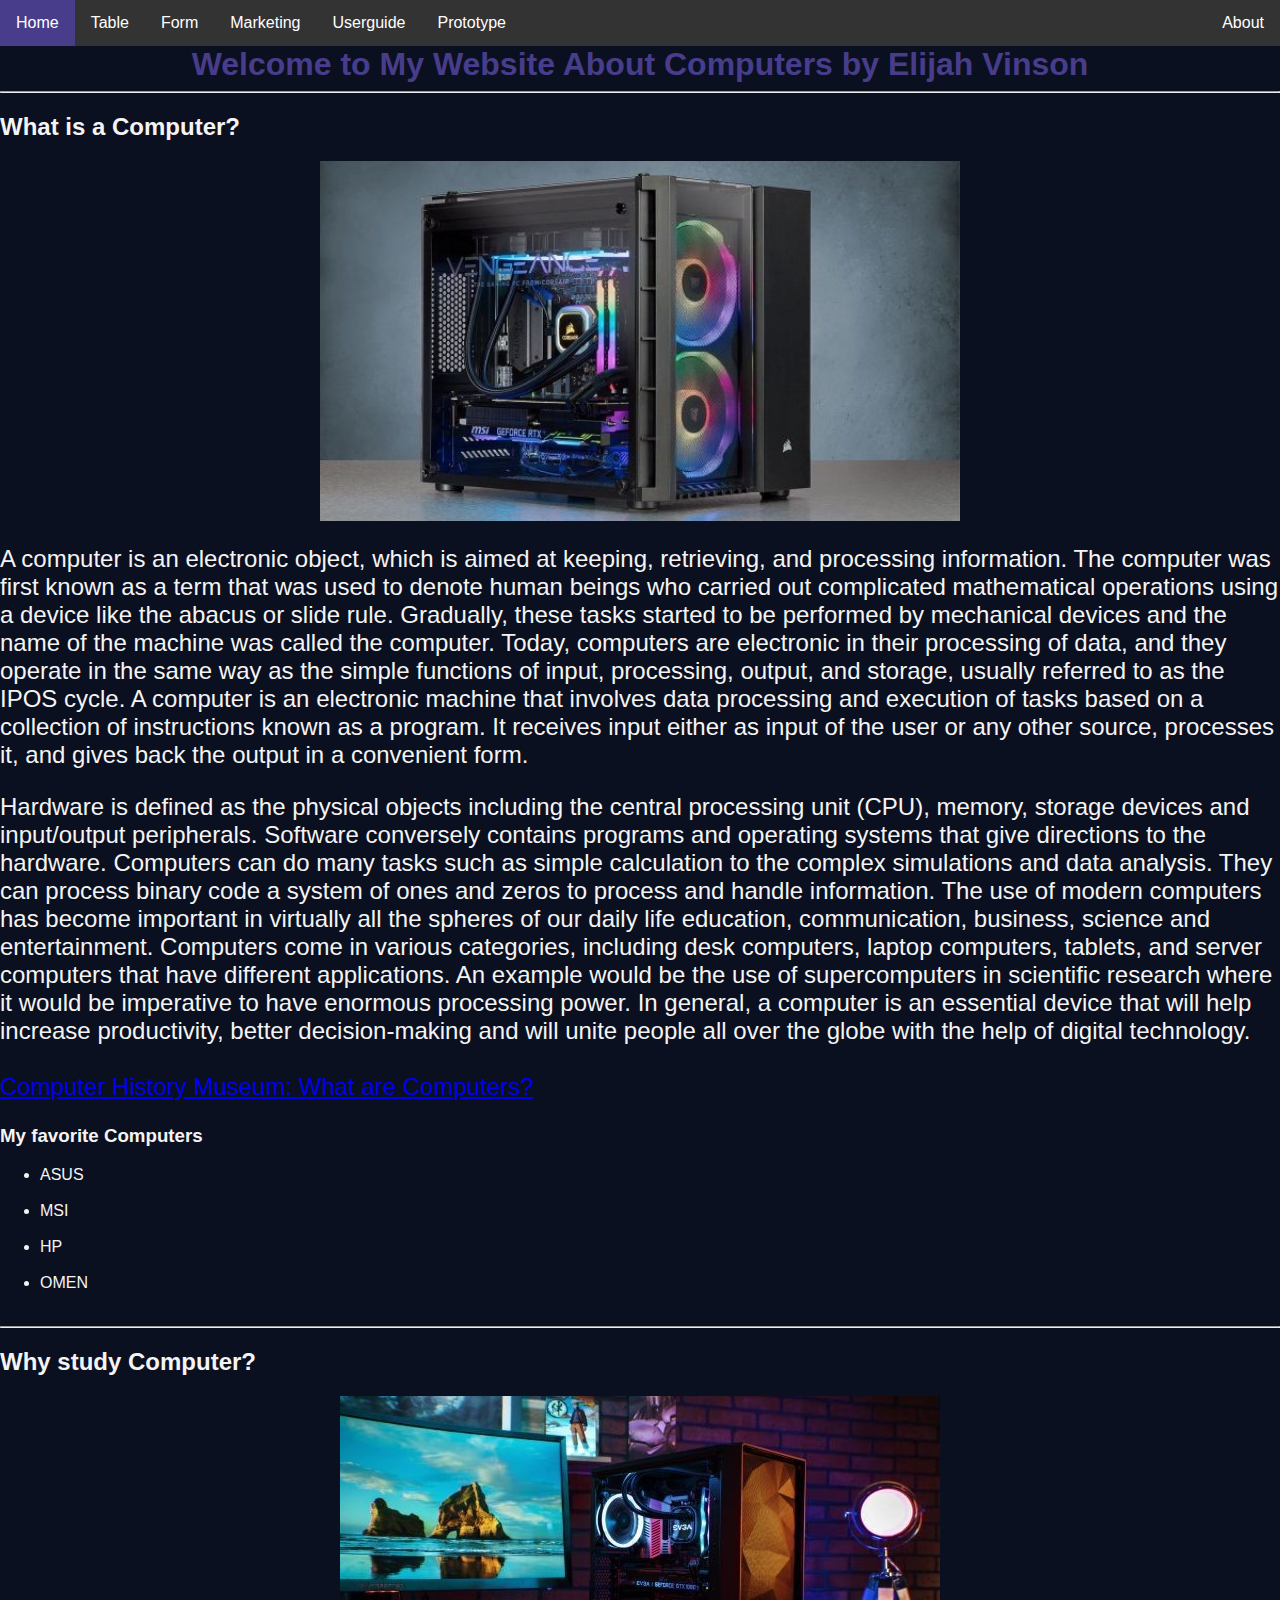
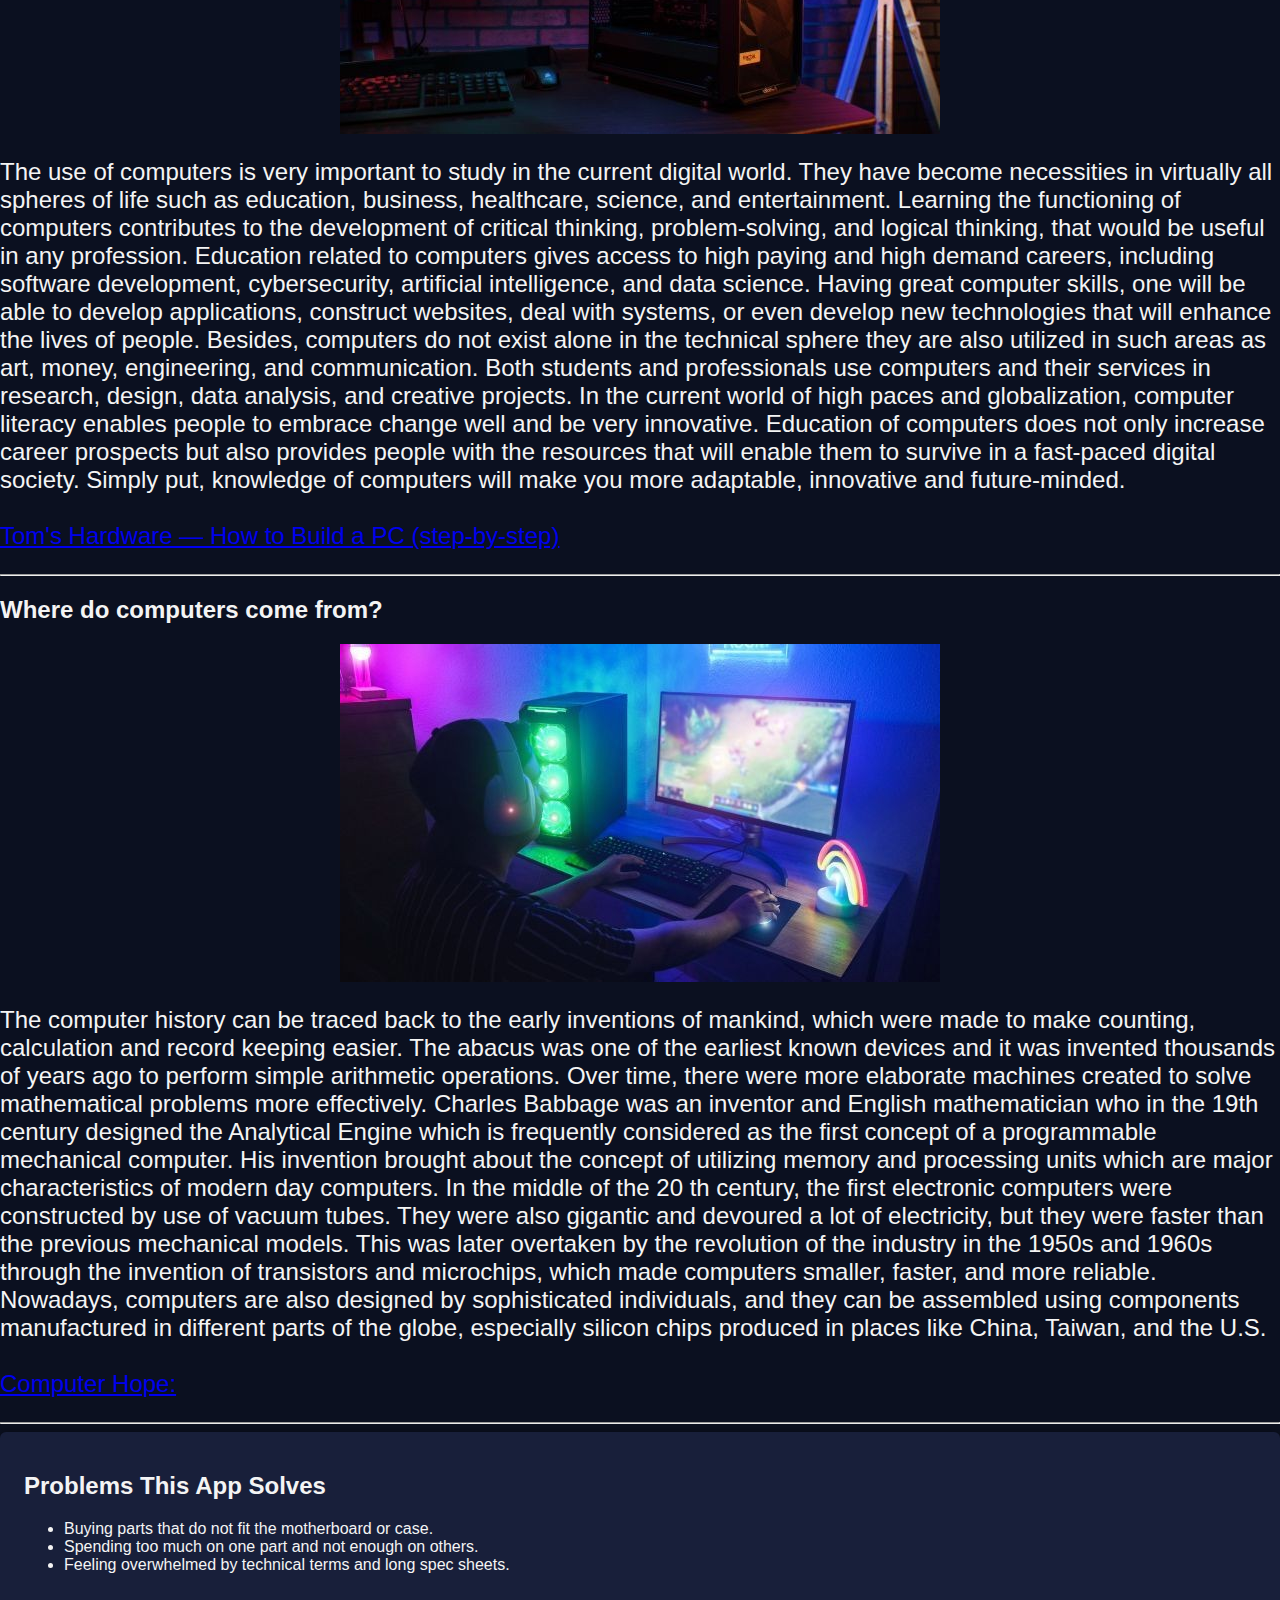
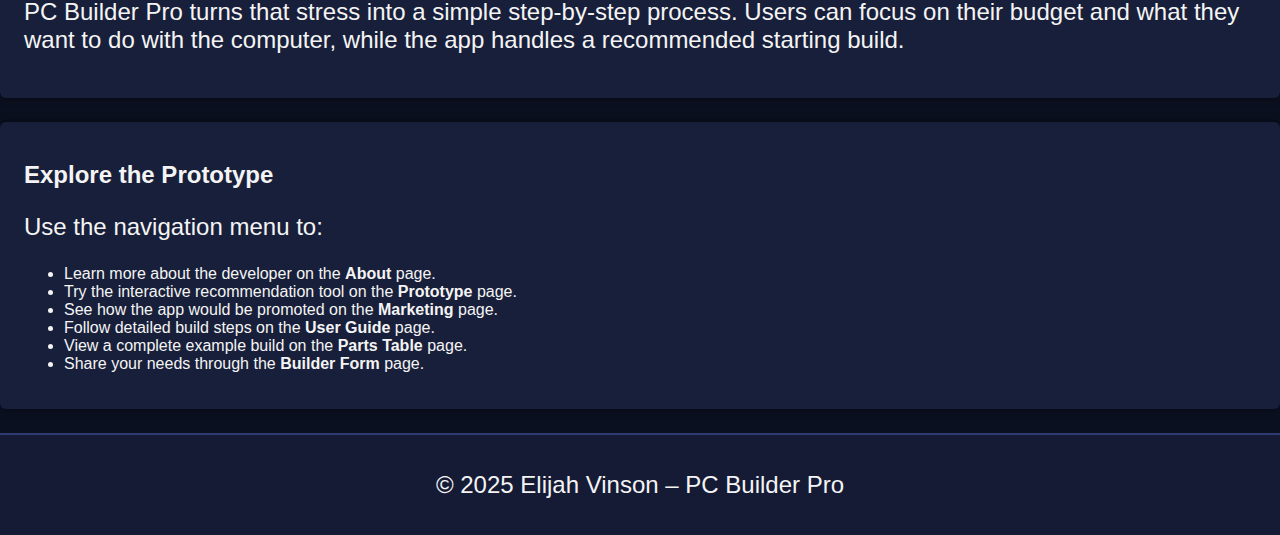
<file: index.html>
<!DOCTYPE html>
<html lang="en">
    <head>
		<title>Computers</title>
		<meta charset="UTF-8">
		<meta name="description" content="This is a website explains key computer components, how they work together, and beginner friendly tips for planning and building a PC.">
		<meta name="keywords" content="computers, PC building, CPU, GPU, RAM, SSD, motherboard, power supply, Elijah Vinson">
		<meta name="author" content="Elijah Vinson">
		<meta name="viewport" content="width=device-width, initial-scale.0">
		<link rel="stylesheet" href="VinsonElijahStylesheet.css">
   </head>
   <body>
		<ul class="menu">
			<li class="menu active"><a href="index.html">Home</a></li>
			<li class="menu"><a href="Table.html">Table</a></li>
			<li style="float:right" class="menu"><a href="About.html">About</a></li>
			<li class="menu"><a href="Form.html">Form</a></li>
			<li class="menu"><a href="Marketing.html">Marketing</a></li>
			<li class="menu"><a href="Userguide.html">Userguide</a></li>
			<li class="menu"><a href="Prototype.html">Prototype</a></li>
		</ul>
        <h1>Welcome to My Website About Computers by Elijah Vinson</h1>
		<hr>
		<h2>What is a Computer?</h2>
		<a href="https://www.pcgamer.com/best-gaming-pc/">
			<img class="center" src="Images/gamingpcbuilt.jpeg" alt="A custom-built gaming PC with RGB lighting" width="600" height="338">
		</a>
		<p>A computer is an electronic object, which is aimed at keeping, retrieving, and processing information.
		The computer was first known as a term that was used to denote human beings who carried out complicated 
		mathematical operations using a device like the abacus or slide rule. Gradually, these tasks started to 
		be performed by mechanical devices and the name of the machine was called the computer. Today, computers 
		are electronic in their processing of data, and they operate in the same way as the simple functions of 
		input, processing, output, and storage, usually referred to as the IPOS cycle. A computer is an electronic 
		machine that involves data processing and execution of tasks based on a collection of instructions known as a program. 
		It receives input either as input of the user or any other source, processes  it, and gives back the output in a convenient form.
		</p>
		
		<P>Hardware is defined as the physical objects including the central processing unit (CPU), memory, storage devices and input/output 
		peripherals. Software conversely contains programs and operating systems that give directions to the hardware. Computers
		can do many tasks such as simple calculation to the complex simulations and data analysis. They can process binary code a 
		system of ones and zeros to process and handle information. The use of modern computers has become important in virtually 
		all the spheres of our daily life education, communication, business, science and entertainment. Computers come in various 
		categories, including desk computers, laptop computers, tablets, and server computers that have different applications. An 
		example would be the use of supercomputers in scientific research where it would be imperative to have enormous processing 
		power. In general, a computer is an essential device that will help increase productivity, better decision-making and will 
		unite people all over the globe with the help of digital technology.<br><br>
	    <a href="https://computerhistory.org" target="_blank">Computer History 
		Museum: What are Computers?</a>
		</P>
		<h3>My favorite Computers</h3>
		<ul>
			<li>ASUS<br><br></li>
			<li>MSI<br><br></li>
			<li>HP<br><br></li>
			<li>OMEN<br><br></li>
		</ul>
		<hr>
		<h2>Why study Computer?</h2>
		<a href="https://ar.inspiredpencil.com/pictures-2023/cool-gaming-computers">
			<img src="Images/gamingsetup.jpeg" alt="A gaming setup with monitor, keyboard, and PC" width="600" height="338">
		</a>
		<p>The use of computers is very important to study in the current digital world. They have become necessities in virtually all
		spheres of life such as education, business, healthcare, science, and entertainment. Learning the functioning of computers contributes 
		to the development of critical thinking, problem-solving, and logical thinking, that would be useful in any profession. Education related 
		to computers gives access to high paying and high demand careers, including software development, cybersecurity, artificial intelligence,
		and data science. Having great computer skills, one will be able to develop applications, construct websites, deal with systems, or even 
		develop new technologies that will enhance the lives of people. Besides, computers do not exist alone in the technical sphere they are also 
		utilized in such areas as art, money, engineering, and communication. Both students and professionals use computers and their services in 
		research, design, data analysis, and creative projects. In the current world of high paces and globalization, computer literacy enables people 
		to embrace change well and be very innovative. Education of computers does not only increase career prospects but also provides people with 
		the resources that will enable them to survive in a fast-paced digital society. Simply put, knowledge of computers will make you more adaptable,
		innovative and future-minded.<br><br>
		<a href="https://www.tomshardware.com/how-to/build-a-pc" target="_blank" rel="noopener">Tom's Hardware — How to Build a PC (step-by-step)</a>
		</p>
		<hr>
		<h2>Where do computers come from?</h2>
		<a href="https://www.cnn.com/cnn-underscored/electronics/best-pc-games">
		<img src="Images/pcgameslead.jpeg" alt="Person playing PC games on a gaming desktop" width="600" height="338">
		</a>
		<p>The computer history can be traced back to the early inventions of mankind, which were made to make counting, calculation and record keeping
		easier. The abacus was one of the earliest known devices and it was invented thousands of years ago to perform simple arithmetic operations. 
		Over time, there were more elaborate machines created to solve mathematical problems more effectively. Charles Babbage was an inventor and English 
		mathematician who in the 19th century designed the Analytical Engine which is frequently considered as the first concept of a programmable mechanical 
		computer. His invention brought about the concept of utilizing memory and processing units which are major characteristics of modern day computers. In 
		the middle of the 20 th century, the first electronic computers were constructed by use of vacuum tubes. They were also gigantic and devoured a lot of 
		electricity, but they were faster than the previous mechanical models. This was later overtaken by the revolution of the industry in the 1950s and 1960s 
		through the invention of transistors and microchips, which made computers smaller, faster, and more reliable. Nowadays, computers are also designed by 
		sophisticated individuals, and they can be assembled using components manufactured in different parts of the globe, especially silicon chips produced in 
		places like China, Taiwan, and the U.S.<br><br>
		<a href="https://www.computerhope.com/jargon/c/computer.htm" target="_blank">Computer Hope:</a>
        </p>
		<hr>
   </body>
</html>
    <section class="card">
        <h2>Problems This App Solves</h2>
        <ul>
            <li>Buying parts that do not fit the motherboard or case.</li>
            <li>Spending too much on one part and not enough on others.</li>
            <li>Feeling overwhelmed by technical terms and long spec sheets.</li>
        </ul>
        <p>
            PC Builder Pro turns that stress into a simple step-by-step process. Users can focus on their budget
            and what they want to do with the computer, while the app handles a recommended starting build.
        </p>
    </section>

    <section class="card">
        <h2>Explore the Prototype</h2>
        <p>
            Use the navigation menu to:
        </p>
        <ul>
            <li>Learn more about the developer on the <strong>About</strong> page.</li>
            <li>Try the interactive recommendation tool on the <strong>Prototype</strong> page.</li>
            <li>See how the app would be promoted on the <strong>Marketing</strong> page.</li>
            <li>Follow detailed build steps on the <strong>User Guide</strong> page.</li>
            <li>View a complete example build on the <strong>Parts Table</strong> page.</li>
            <li>Share your needs through the <strong>Builder Form</strong> page.</li>
        </ul>
    </section>
</main>

<footer class="footer">
    <p>&copy; 2025 Elijah Vinson – PC Builder Pro</p>
</footer>

</body>
</html>
</file>
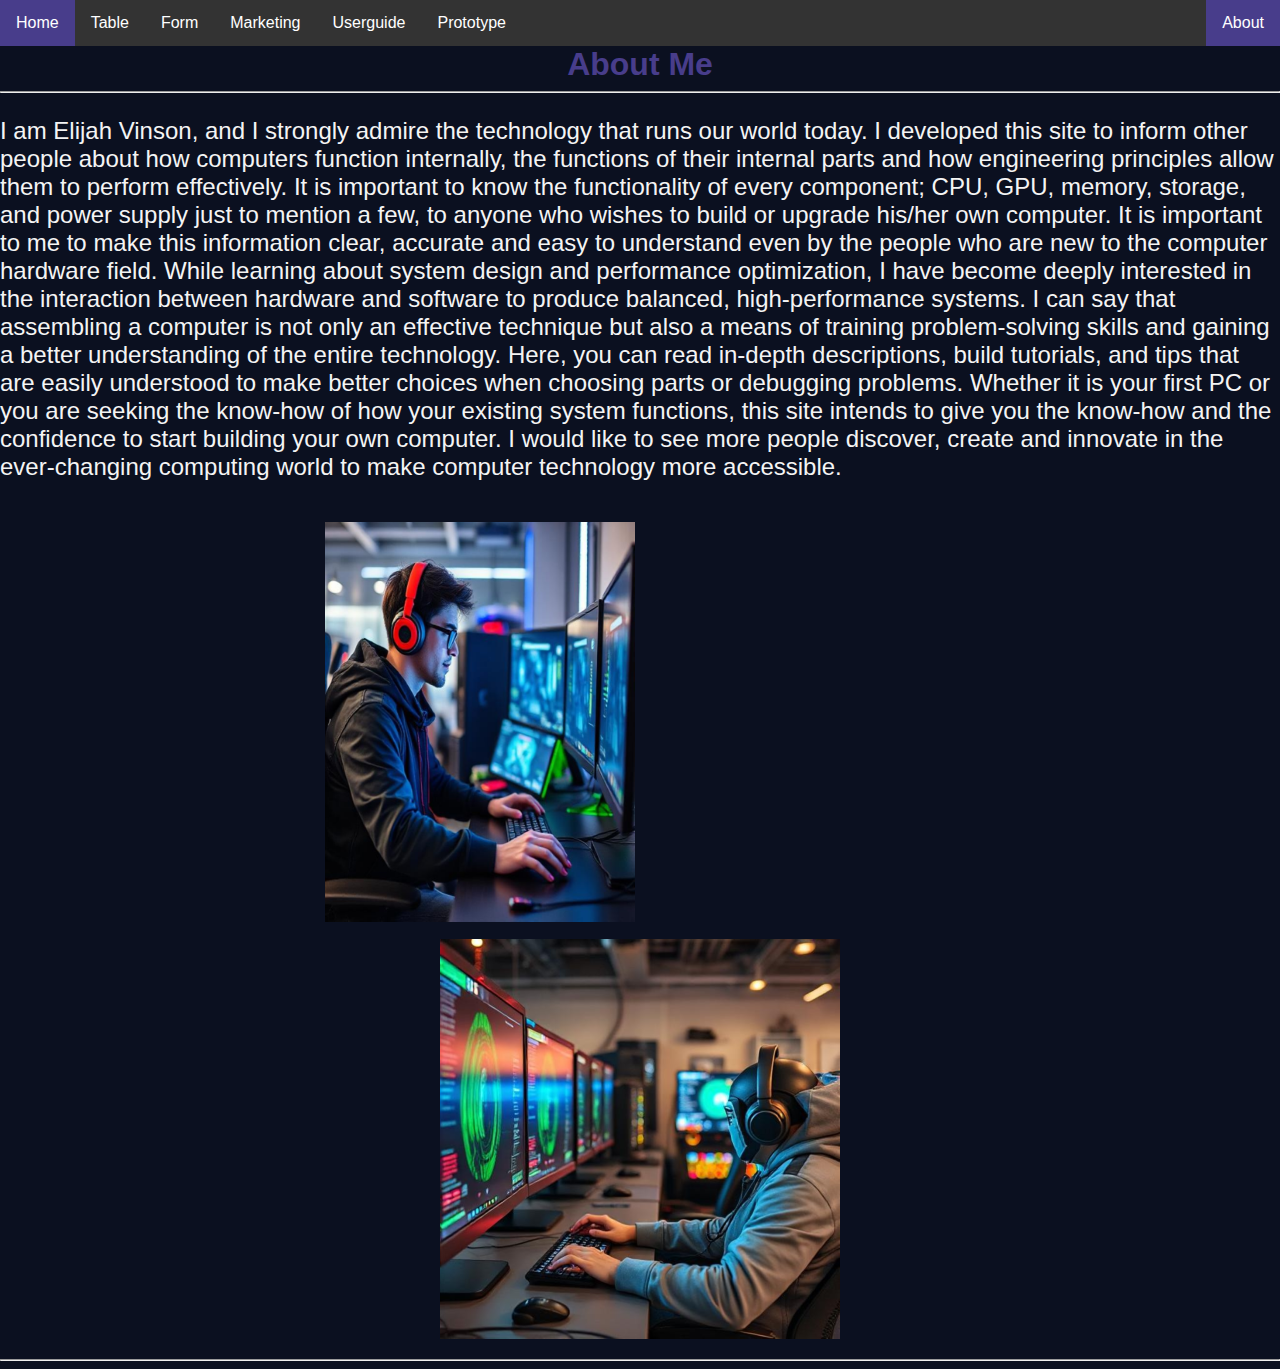
<file: About.html>
<!DOCTYPE html>
<html lang="en">
    <head>
		<title>Computers</title>
		<meta charset="UTF-8">
		<meta name="description" content="This is a website explains key computer components, how they work together, and beginner friendly tips for planning and building a PC.">
		<meta name="keywords" content="computers, PC building, CPU, GPU, RAM, SSD, motherboard, power supply, Elijah Vinson">
		<meta name="author" content="Elijah Vinson">
		<meta name="viewport" content="width=device-width, initial-scale.0">
		<link rel="stylesheet" href="VinsonElijahStylesheet.css">
   </head>
   <body>
		<ul class="menu">
			<li class="menu"><a href="index.html">Home</a></li>
			<li class="menu"><a href="Table.html">Table</a></li>
			<li style="float:right" class="menu active"><a href="About.html">About</a></li>
			<li class="menu"><a href="Form.html">Form</a></li>
			<li class="menu"><a href="Marketing.html">Marketing</a></li>
			<li class="menu"><a href="Userguide.html">Userguide</a></li>
			<li class="menu"><a href="Prototype.html">Prototype</a></li>
		</ul>
        <h1>About Me</h1>
		<hr>
		<p>I am Elijah Vinson, and I strongly admire the technology that runs our world today. 
		I developed this site to inform other people about how computers function internally,
		the functions of their internal parts and how engineering principles allow them to
		perform effectively. It is important to know the functionality of every component; 
		CPU, GPU, memory, storage, and power supply just to mention a few, to anyone who wishes 
		to build or upgrade his/her own computer. It is important to me to make this information 
		clear, accurate and easy to understand even by the people who are new to the computer 
		hardware field. While learning about system design and performance optimization, I have
		become deeply interested in the interaction between hardware and software to produce
		balanced, high-performance systems. I can say that assembling a computer is not only an 
		effective technique but also a means of training problem-solving skills and gaining a better 
		understanding of the entire technology. Here, you can read in-depth descriptions, build tutorials,
		and tips that are easily understood to make better choices when choosing parts or debugging 
		problems. Whether it is your first PC or you are seeking the know-how of how your existing 
		system functions, this site intends to give you the know-how and the confidence to start 
		building your own computer. I would like to see more people discover, create and innovate
		in the ever-changing computing world to make computer technology more accessible.</p>
		<div class="row center">
			<div class="column">
				<img src="Images/MeOnMyGamingComputer.png" 
				alt="A male competing in a gaming tournament using his gaming pc" 
				style="width:400px;height:400px;">
			</div>
			<div class="colum">
				<img src="Images/MeOnMyGamingComputer2.png" 
				alt="A custom-built gaming PC with RGB lighting" 
				style="width:400px;height:400px:">
				</div>
				</div>
			<hr>
   </body>
</html>
</file>
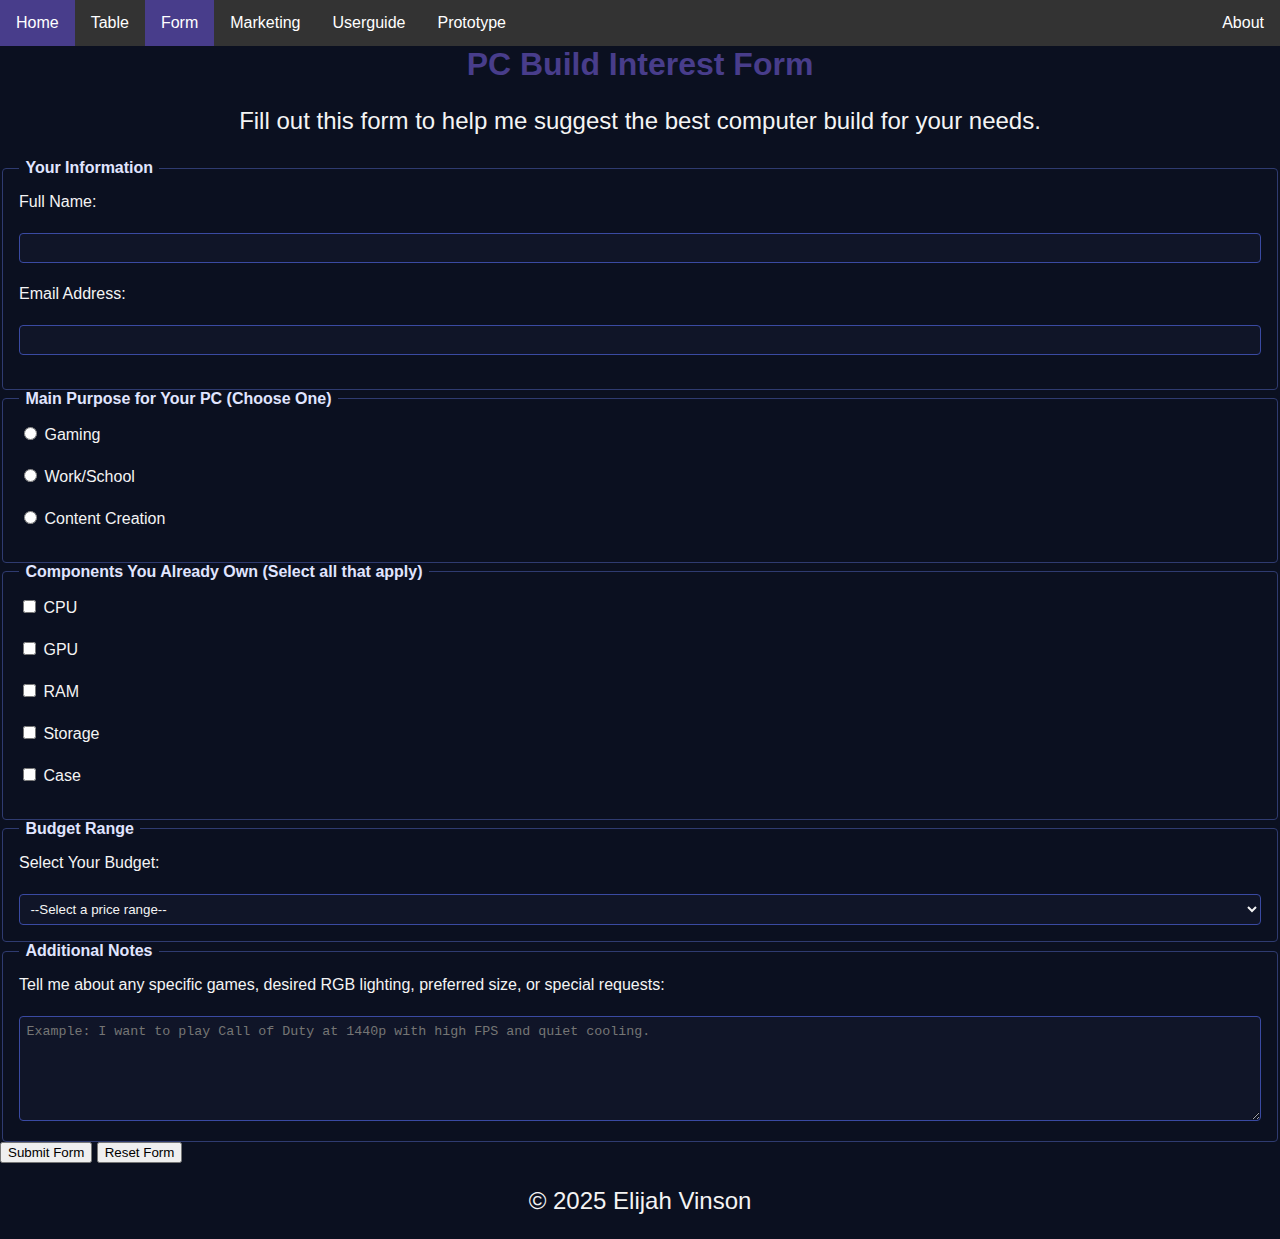
<file: Form.html>
<!DOCTYPE html>
<html lang="en">
    <head>
		<title>Computers</title>
		<meta charset="UTF-8">
		<meta name="description" content="This is a website explains key computer components, how they work together, and beginner friendly tips for planning and building a PC.">
		<meta name="keywords" content="computers, PC building, CPU, GPU, RAM, SSD, motherboard, power supply, Elijah Vinson">
		<meta name="author" content="Elijah Vinson">
		<meta name="viewport" content="width=device-width, initial-scale.0">
		<link rel="stylesheet" href="VinsonElijahStylesheet.css">
   </head>
   <body>
		<ul class="menu">
			<li class="menu"><a href="index.html">Home</a></li>
			<li class="menu"><a href="Table.html">Table</a></li>
			<li style="float:right" class="menu"><a href="About.html">About</a></li>
			<li class="menu active"><a href="Form.html">Form</a></li>
			<li class="menu"><a href="Marketing.html">Marketing</a></li>
			<li class="menu"><a href="Userguide.html">Userguide</a></li>
			<li class="menu"><a href="Prototype.html">Prototype</a></li>
		</ul>
		
  <h1>PC Build Interest Form</h1>
  <p style="text-align:center;">Fill out this form to help me suggest the best computer build for your needs.</p>

  <form action="https://httpbin.org/post" method="post">

    <!-- Textbox -->
    <fieldset>
      <legend>Your Information</legend>

      <label for="fullname">Full Name:</label><br>
      <input type="text" id="fullname" name="fullname" required><br><br>

      <label for="email">Email Address:</label><br>
      <input type="email" id="email" name="email" required><br><br>
    </fieldset>

    <!-- Radio buttons -->
    <fieldset>
      <legend>Main Purpose for Your PC (Choose One)</legend>
      <label><input type="radio" name="purpose" value="Gaming" required> Gaming</label><br>
      <label><input type="radio" name="purpose" value="Work"> Work/School</label><br>
      <label><input type="radio" name="purpose" value="Content Creation"> Content Creation</label><br>
    </fieldset>

    <!-- Checkboxes -->
    <fieldset>
      <legend>Components You Already Own (Select all that apply)</legend>
      <label><input type="checkbox" name="components" value="CPU"> CPU</label><br>
      <label><input type="checkbox" name="components" value="GPU"> GPU</label><br>
      <label><input type="checkbox" name="components" value="RAM"> RAM</label><br>
      <label><input type="checkbox" name="components" value="Storage"> Storage</label><br>
      <label><input type="checkbox" name="components" value="Case"> Case</label><br>
    </fieldset>

    <!-- Select list -->
    <fieldset>
      <legend>Budget Range</legend>
      <label for="budget">Select Your Budget:</label><br>
      <select id="budget" name="budget">
        <option value="" selected>--Select a price range--</option>
        <option value="600-800">$600 - $800</option>
        <option value="800-1000">$800 - $1,000</option>
        <option value="1000-1500">$1,000 - $1,500</option>
        <option value="1500plus">$1,500+</option>
      </select>
    </fieldset>

    <!-- Text Area -->
    <fieldset>
      <legend>Additional Notes</legend>
      <label for="notes">Tell me about any specific games, desired RGB lighting, preferred size, or special requests:</label><br>
      <textarea id="notes" name="notes" rows="6" cols="50" placeholder="Example: I want to play Call of Duty at 1440p with high FPS and quiet cooling."></textarea>
    </fieldset>

    <!-- Buttons -->
    <input type="submit" value="Submit Form">
    <input type="reset" value="Reset Form">
  </form>

  <footer>
    <p style="text-align:center;">&copy; 2025 Elijah Vinson</p>
  </footer>

</body>
</html>
</file>
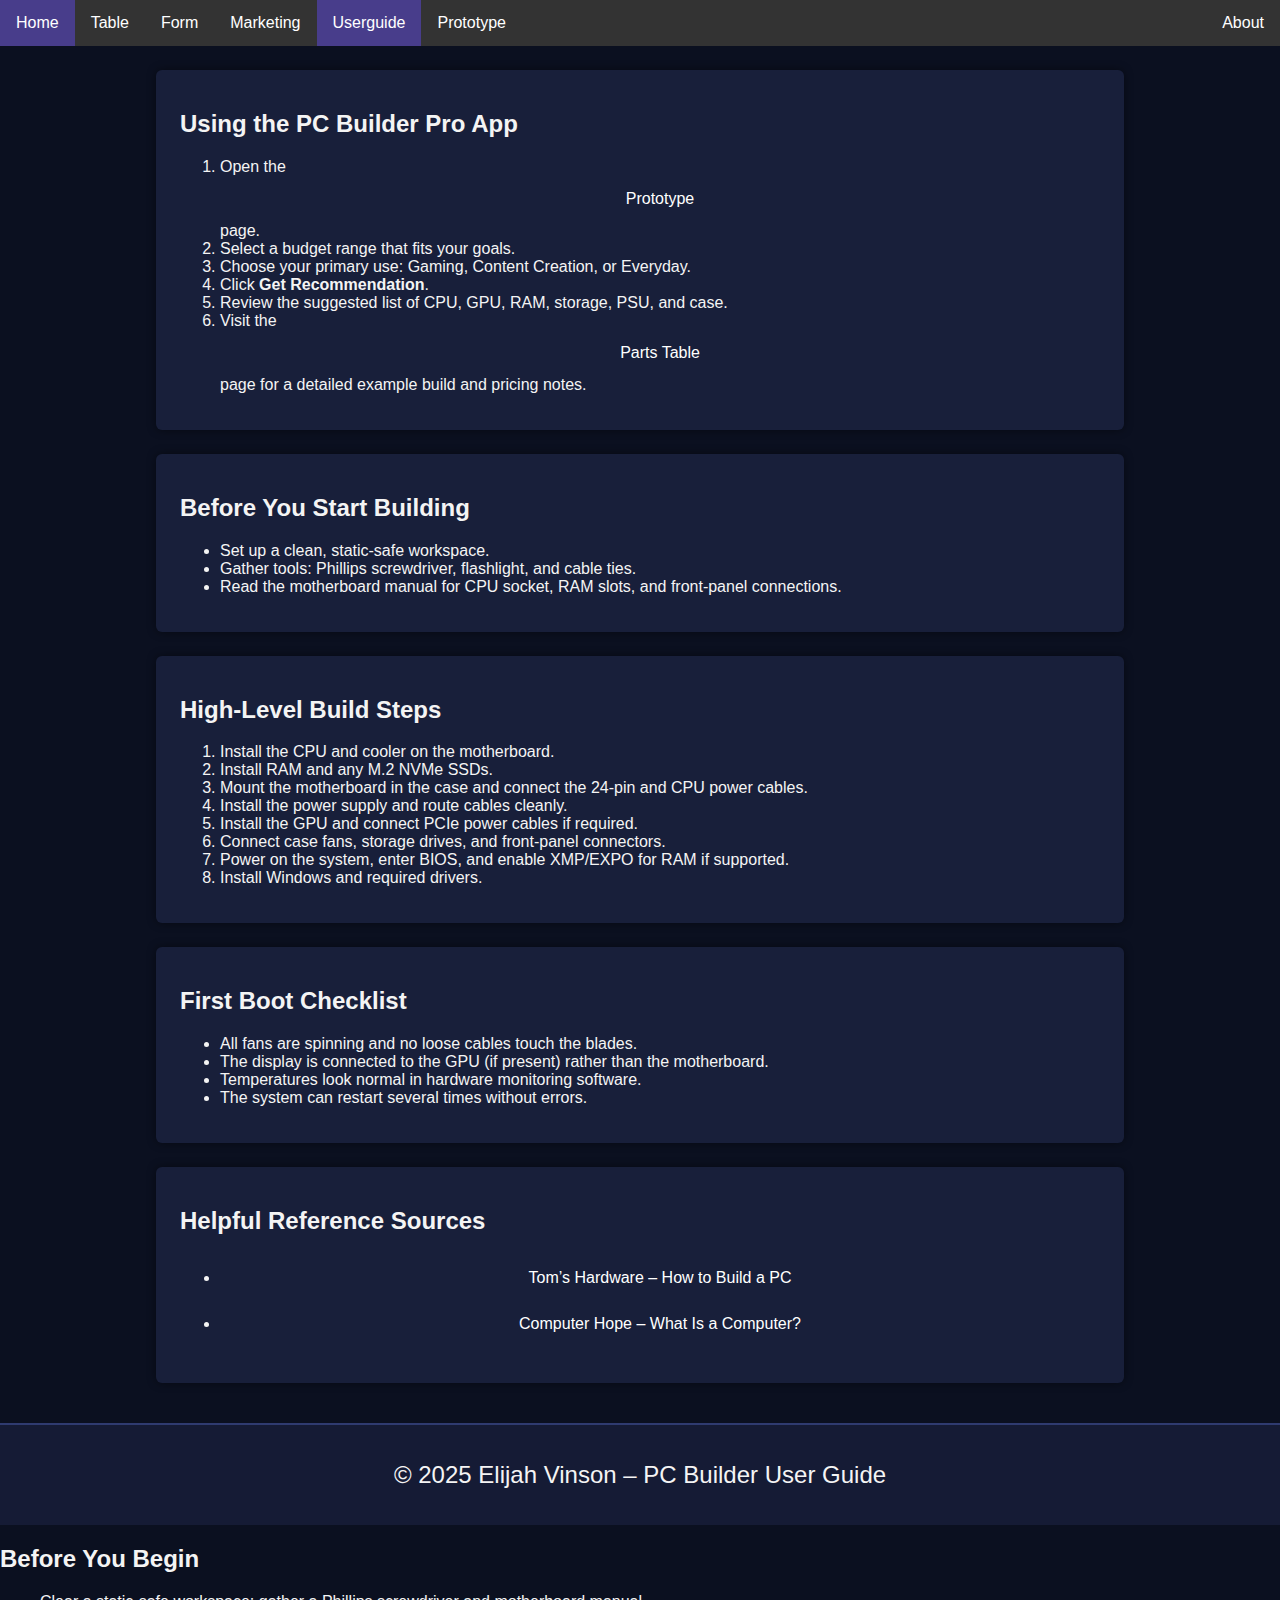
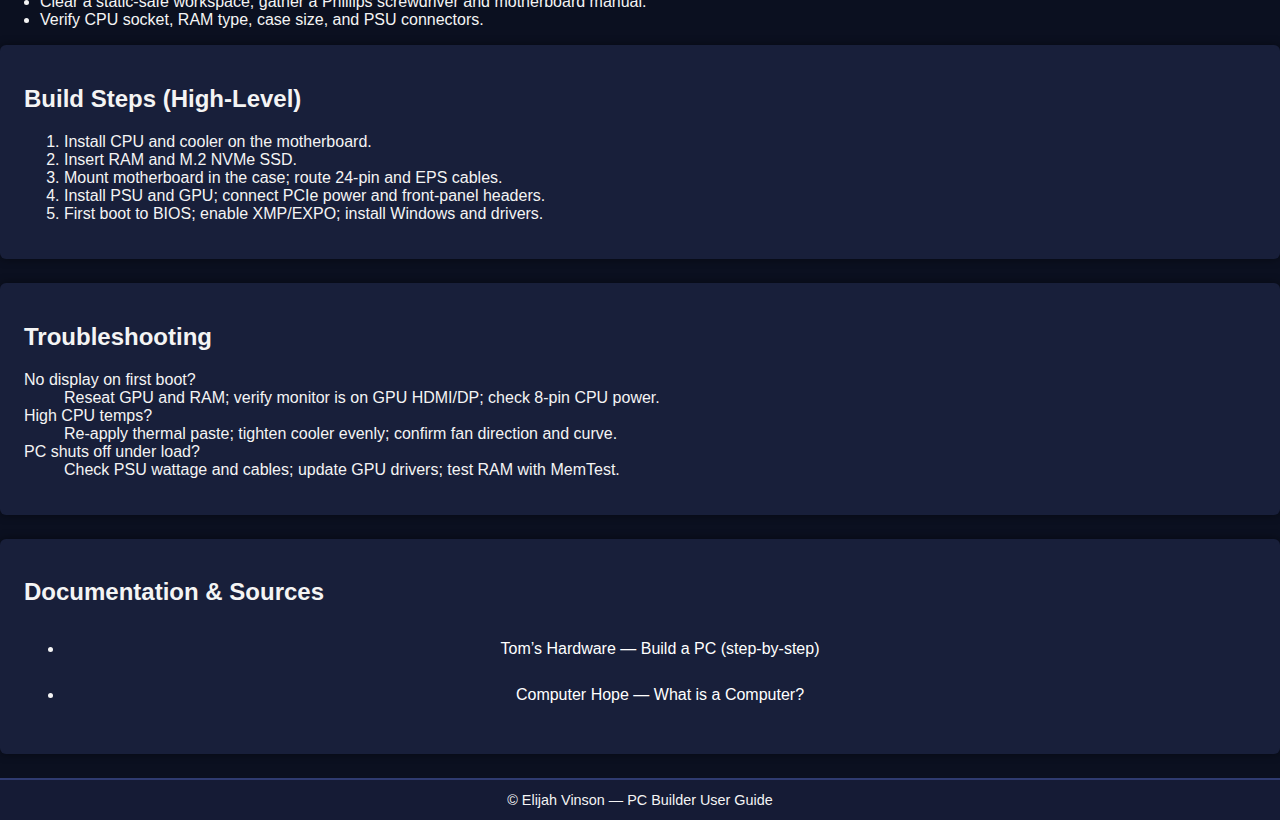
<file: Userguide.html>
<!DOCTYPE html>
<html lang="en">
    <head>
		<title>Computers</title>
		<meta charset="UTF-8">
		<meta name="description" content="This is a website explains key computer components, how they work together, and beginner friendly tips for planning and building a PC.">
		<meta name="keywords" content="computers, PC building, CPU, GPU, RAM, SSD, motherboard, power supply, Elijah Vinson">
		<meta name="author" content="Elijah Vinson">
		<meta name="viewport" content="width=device-width, initial-scale.0">
		<link rel="stylesheet" href="VinsonElijahStylesheet.css">
   </head>
   <body>
		<ul class="menu">
			<li class="menu"><a href="index.html">Home</a></li>
			<li class="menu"><a href="Table.html">Table</a></li>
			<li style="float:right" class="menu"><a href="About.html">About</a></li>
			<li class="menu"><a href="Form.html">Form</a></li>
			<li class="menu"><a href="Marketing.html">Marketing</a></li>
			<li class="menu active"><a href="Userguide.html">Userguide</a></li>
			<li class="menu"><a href="Prototype.html">Prototype</a></li>
		</ul>
		    </nav>
</header>

<main>
    <section class="card">
        <h2>Using the PC Builder Pro App</h2>
        <ol>
            <li>Open the <a href="Prototype.html">Prototype</a> page.</li>
            <li>Select a budget range that fits your goals.</li>
            <li>Choose your primary use: Gaming, Content Creation, or Everyday.</li>
            <li>Click <strong>Get Recommendation</strong>.</li>
            <li>Review the suggested list of CPU, GPU, RAM, storage, PSU, and case.</li>
            <li>Visit the <a href="Table.html">Parts Table</a> page for a detailed example build and pricing notes.</li>
        </ol>
    </section>

    <section class="card">
        <h2>Before You Start Building</h2>
        <ul>
            <li>Set up a clean, static-safe workspace.</li>
            <li>Gather tools: Phillips screwdriver, flashlight, and cable ties.</li>
            <li>Read the motherboard manual for CPU socket, RAM slots, and front-panel connections.</li>
        </ul>
    </section>

    <section class="card">
        <h2>High-Level Build Steps</h2>
        <ol>
            <li>Install the CPU and cooler on the motherboard.</li>
            <li>Install RAM and any M.2 NVMe SSDs.</li>
            <li>Mount the motherboard in the case and connect the 24-pin and CPU power cables.</li>
            <li>Install the power supply and route cables cleanly.</li>
            <li>Install the GPU and connect PCIe power cables if required.</li>
            <li>Connect case fans, storage drives, and front-panel connectors.</li>
            <li>Power on the system, enter BIOS, and enable XMP/EXPO for RAM if supported.</li>
            <li>Install Windows and required drivers.</li>
        </ol>
    </section>

    <section class="card">
        <h2>First Boot Checklist</h2>
        <ul>
            <li>All fans are spinning and no loose cables touch the blades.</li>
            <li>The display is connected to the GPU (if present) rather than the motherboard.</li>
            <li>Temperatures look normal in hardware monitoring software.</li>
            <li>The system can restart several times without errors.</li>
        </ul>
    </section>

    <section class="card">
        <h2>Helpful Reference Sources</h2>
        <ul>
            <li><a href="https://www.tomshardware.com/how-to/build-a-pc" target="_blank" rel="noopener">
                Tom’s Hardware – How to Build a PC</a></li>
            <li><a href="https://www.computerhope.com/jargon/c/computer.htm" target="_blank" rel="noopener">
                Computer Hope – What Is a Computer?</a></li>
        </ul>
    </section>
</main>

<footer class="footer">
    <p>&copy; 2025 Elijah Vinson – PC Builder User Guide</p>
</footer>

</body>
</html>

      <h2>Before You Begin</h2>
      <ul>
        <li>Clear a static-safe workspace; gather a Phillips screwdriver and motherboard manual.</li>
        <li>Verify CPU socket, RAM type, case size, and PSU connectors.</li>
      </ul>
    </section>

    <section class="card">
      <h2>Build Steps (High-Level)</h2>
      <ol>
        <li>Install CPU and cooler on the motherboard.</li>
        <li>Insert RAM and M.2 NVMe SSD.</li>
        <li>Mount motherboard in the case; route 24-pin and EPS cables.</li>
        <li>Install PSU and GPU; connect PCIe power and front-panel headers.</li>
        <li>First boot to BIOS; enable XMP/EXPO; install Windows and drivers.</li>
      </ol>
    </section>

    <section class="card">
      <h2>Troubleshooting</h2>
      <dl class="faq">
        <dt>No display on first boot?</dt>
        <dd>Reseat GPU and RAM; verify monitor is on GPU HDMI/DP; check 8-pin CPU power.</dd>
        <dt>High CPU temps?</dt>
        <dd>Re-apply thermal paste; tighten cooler evenly; confirm fan direction and curve.</dd>
        <dt>PC shuts off under load?</dt>
        <dd>Check PSU wattage and cables; update GPU drivers; test RAM with MemTest.</dd>
      </dl>
    </section>

    <section class="card">
      <h2>Documentation & Sources</h2>
      <ul>
        <li><a href="https://www.tomshardware.com/how-to/build-a-pc" target="_blank" rel="noopener">Tom’s Hardware — Build a PC (step-by-step)</a></li>
        <li><a href="https://www.computerhope.com/jargon/c/computer.htm" target="_blank" rel="noopener">Computer Hope — What is a Computer?</a></li>
      </ul>
    </section>
  </main>

  <footer class="footer">&copy; Elijah Vinson — PC Builder User Guide</footer>
</body>
</html>
</file>
<file: VinsonElijahStylesheet.css>
body {
  background-color: SkyBlue;
  font-family: "Times New Roman", Times, serif;
  margin: 25px 75px 25px 75px;
}  

h1 {
  color: DarkSlateBlue;
  text-align:center;
}

p {
    font-size: 24px;
}

span.boldtext {
    font-weight: bold;
}

span.italictext {
    font-style: italic;
}

.center {
  display: block;
  margin-left: auto;
  margin-right: auto;
  width: 50%;
}

* {
  box-sizing: border-box;
}

/* Three image containers (use 25% for four, and 50% for two, etc) */
.column {
  float: left;
  width: 50%;
  padding: 5px;
}

/* Clear floats after image containers */
.row::after {
  content: "";
  clear: both;
  display: table;
}

/* Responsive layout - makes the three columns stack on top of each other instead of next to each other */
@media screen and (max-width: 500px) {
  .column {
    width: 100%;
  }
}

ul.menu {
  list-style-type: none;
  margin: 0;
  padding: 0;
  overflow: hidden;
  background-color: #333;
}

li.menu	{
   float:	left;
}

li a {
  display: block;
  color: white;
  text-align:	center;
  padding: 14px 16px;
  text-decoration: none;
}

/* Change the linke color to #111 (black) on hover */
li.menu a:hover {
  background-color: DarkSlateBlue;
}

.active {
  background-color: DarkSlateBlue;
}
/* Basic layout */
* {
    box-sizing: border-box;
}

body {
    margin: 0;
    padding: 0;
    font-family: Arial, Helvetica, sans-serif;
    background: #0b1020;
    color: #f4f4f4;
}

header {
    background: #151b35;
    padding: 1.5rem 1rem;
    text-align: center;
    border-bottom: 2px solid #2f3b70;
}

h1 {
    margin: 0;
}

.subtitle {
    margin-top: 0.5rem;
    color: #c8d4ff;
}

/* Navigation */
.nav ul {
    list-style: none;
    padding: 0;
    margin: 1rem 0 0 0;
    display: flex;
    flex-wrap: wrap;
    justify-content: center;
    gap: 0.75rem;
}

.nav a {
    text-decoration: none;
    padding: 0.4rem 0.8rem;
    border-radius: 4px;
    background: #222b52;
    color: #f4f4f4;
    font-size: 0.95rem;
}

.nav a:hover {
    background: #3a4aa2;
}

/* Main content */
main {
    max-width: 1000px;
    margin: 1.5rem auto 2.5rem auto;
    padding: 0 1rem;
}

.card {
    background: #181f3a;
    border-radius: 6px;
    padding: 1.25rem 1.5rem;
    margin-bottom: 1.5rem;
    box-shadow: 0 0 10px rgba(0,0,0,0.45);
}

.hero {
    border-left: 4px solid #4b7cff;
}

.note {
    font-size: 0.9rem;
    color: #c0c8ff;
}

/* Images */
img {
    max-width: 100%;
    height: auto;
    display: block;
    margin: 0.75rem auto;
}

figure {
    margin: 0.5rem 0 0 0;
    text-align: center;
}

figcaption {
    font-size: 0.85rem;
    color: #c0c8ff;
}

/* Forms */
form.stack {
    display: flex;
    flex-direction: column;
    gap: 0.75rem;
}

fieldset {
    border: 1px solid #2f3b70;
    border-radius: 4px;
    padding: 0.75rem 1rem 1rem 1rem;
}

legend {
    padding: 0 0.4rem;
    color: #e0e5ff;
    font-weight: bold;
}

label {
    display: block;
    margin-top: 0.25rem;
}

input[type="text"],
input[type="email"],
select,
textarea {
    width: 100%;
    padding: 0.4rem;
    margin-top: 0.25rem;
    border-radius: 4px;
    border: 1px solid #3a4aa2;
    background: #101528;
    color: #f4f4f4;
}

button {
    padding: 0.5rem 1rem;
    border-radius: 4px;
    border: none;
    background: #4b7cff;
    color: #ffffff;
    font-weight: bold;
    cursor: pointer;
}

button:hover {
    background: #2f5bff;
}

/* Tables */
table {
    width: 100%;
    border-collapse: collapse;
    margin-top: 0.75rem;
    background: #101528;
}

caption {
    caption-side: top;
    margin-bottom: 0.5rem;
    font-weight: bold;
}

th, td {
    border: 1px solid #2f3b70;
    padding: 0.5rem;
    text-align: left;
}

thead {
    background: #222b52;
}

tfoot {
    background: #1b2344;
}

/* Footer */
.footer {
    background: #151b35;
    padding: 0.75rem 1rem;
    text-align: center;
    border-top: 2px solid #2f3b70;
    font-size: 0.9rem;
}

/* Responsive */
@media (max-width: 600px) {
    .nav ul {
        flex-direction: column;
        align-items: stretch;
    }
}
</file>
